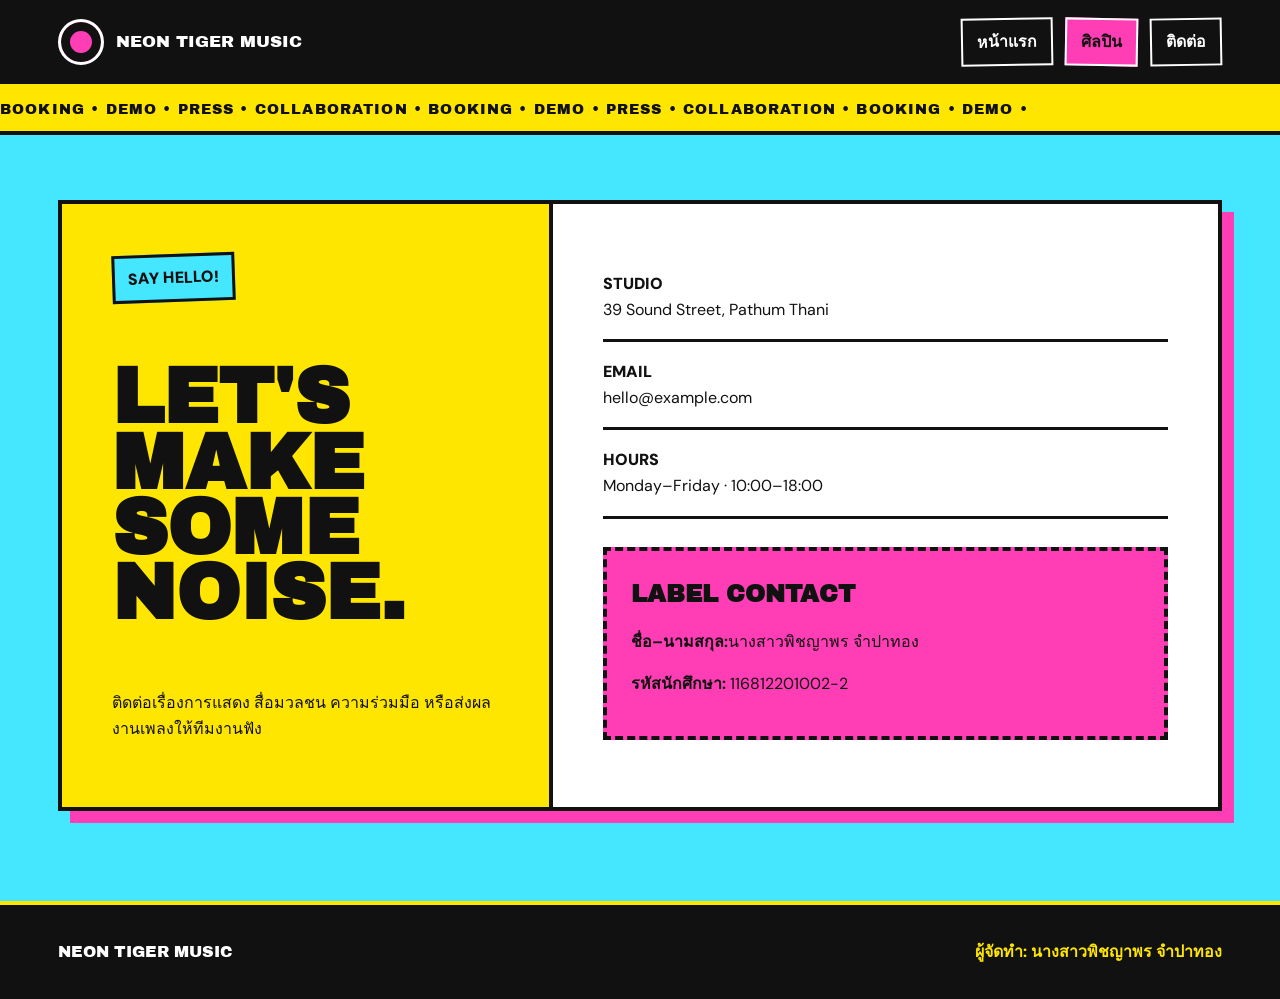
<file: contact.html>
<!doctype html>
<html lang="th"><head><meta charset="utf-8"><meta name="viewport" content="width=device-width,initial-scale=1"><title>ติดต่อ | Neon Tiger Music</title><link rel="stylesheet" href="assets/style.css"></head><body><header class="site-header"><nav class="nav container"><a class="brand" href="start.html"><span class="brand-disc"></span>Neon Tiger Music</a><div class="nav-links"><a href="index.html">หน้าแรก</a><a href="artists.html">ศิลปิน</a><a href="contact.html">ติดต่อ</a></div></nav></header><div class="ticker"><div class="ticker-track">BOOKING • DEMO • PRESS • COLLABORATION • BOOKING • DEMO • PRESS • COLLABORATION • BOOKING • DEMO • </div></div><main class="contact"><div class="container contact-grid"><section class="contact-lead"><span class="label">Say hello!</span><h1>LET'S MAKE SOME NOISE.</h1><p>ติดต่อเรื่องการแสดง สื่อมวลชน ความร่วมมือ หรือส่งผลงานเพลงให้ทีมงานฟัง</p></section><section class="contact-info"><div class="detail"><span>Studio</span>39 Sound Street, Pathum Thani</div><div class="detail"><span>Email</span>hello@example.com</div><div class="detail"><span>Hours</span>Monday–Friday · 10:00–18:00</div><div class="student-box"><h2>LABEL CONTACT</h2><p><strong>ชื่อ–นามสกุล:</strong>นางสาวพิชญาพร จำปาทอง</p><p><strong>รหัสนักศึกษา:</strong> 116812201002-2</p></div></section></div></main><footer class="site-footer"><div class="container footer-row"><span class="footer-name">Neon Tiger Music</span><span class="footer-student">ผู้จัดทำ: นางสาวพิชญาพร จำปาทอง</span></div></footer>
</body></html>
</file>
<file: assets/style.css>
@import url('https://fonts.googleapis.com/css2?family=Archivo+Black&family=DM+Sans:wght@400;600;700&display=swap');
:root{--black:#111;--pink:#ff3eb5;--yellow:#ffe600;--cyan:#45e6ff;--paper:#fffdf4;--white:#fff}*{box-sizing:border-box}html{scroll-behavior:smooth}body{margin:0;background:var(--paper);color:var(--black);font-family:"DM Sans",Arial,"Noto Sans Thai",sans-serif;line-height:1.6;overflow-x:hidden}.container{width:min(1180px,91%);margin:auto}.site-header{position:relative;z-index:5;background:var(--black);color:white;border-bottom:4px solid var(--yellow)}.nav{min-height:84px;display:flex;align-items:center;justify-content:space-between;gap:25px}.brand{display:flex;align-items:center;gap:12px;color:white;text-decoration:none;font-family:"Archivo Black",Arial,sans-serif;font-size:1.05rem;text-transform:uppercase}.brand-disc{display:grid;place-items:center;width:46px;height:46px;border-radius:50%;background:var(--pink);border:3px solid white;box-shadow:inset 0 0 0 9px var(--black)}.nav-links{display:flex;gap:12px}.nav-links a{padding:9px 14px;border:2px solid white;color:white;text-decoration:none;font-weight:800;text-transform:uppercase;transform:rotate(-1deg);transition:.2s}.nav-links a:nth-child(2){background:var(--pink);color:var(--black);transform:rotate(1deg)}.nav-links a:hover{background:var(--yellow);color:var(--black);transform:rotate(0) scale(1.04)}.ticker{overflow:hidden;background:var(--yellow);border-bottom:4px solid var(--black);white-space:nowrap}.ticker-track{display:inline-block;padding:10px 0;font-family:"Archivo Black",Arial,sans-serif;font-size:.9rem;letter-spacing:.08em;animation:move 18s linear infinite}@keyframes move{to{transform:translateX(-50%)}}.hero{padding:42px 0 75px;background:radial-gradient(circle at 85% 12%,var(--cyan) 0 13%,transparent 13.3%),linear-gradient(135deg,var(--paper) 0 72%,var(--pink) 72%)}.hero-grid{display:grid;grid-template-columns:1.05fr .95fr;gap:50px;align-items:center}.label{display:inline-block;padding:8px 13px;background:var(--cyan);border:3px solid var(--black);font-weight:900;text-transform:uppercase;transform:rotate(-2deg)}h1,h2,h3{font-family:"Archivo Black",Arial,sans-serif;text-transform:uppercase}.hero h1{font-size:clamp(4rem,8.7vw,9.2rem);line-height:.78;letter-spacing:-.07em;margin:26px 0;text-shadow:5px 5px 0 var(--yellow)}.hero-copy p{font-size:1.12rem;max-width:600px;font-weight:600}.button{display:inline-block;margin-top:17px;padding:14px 21px;background:var(--black);border:3px solid var(--black);box-shadow:7px 7px 0 var(--pink);color:white;text-decoration:none;font-weight:900;text-transform:uppercase;transition:.2s}.button:hover{transform:translate(4px,4px);box-shadow:3px 3px 0 var(--pink)}.hero-poster{position:relative;padding:16px;background:var(--yellow);border:4px solid var(--black);box-shadow:13px 13px 0 var(--black);transform:rotate(2deg)}.hero-poster img{display:block;width:100%;height:610px;object-fit:cover;filter:saturate(1.15) contrast(1.05)}.sticker{position:absolute;right:-30px;top:-28px;display:grid;place-items:center;width:120px;height:120px;border-radius:50%;background:var(--cyan);border:4px solid var(--black);font-family:"Archivo Black",Arial,sans-serif;text-align:center;transform:rotate(12deg)}.drop-section{padding:75px 0;background:var(--black);color:white}.drop-head{display:flex;justify-content:space-between;align-items:end;gap:25px;margin-bottom:35px}.drop-head h2{font-size:clamp(2.8rem,6vw,6rem);line-height:.85;margin:0;color:var(--yellow)}.mini-cards{display:grid;grid-template-columns:repeat(3,1fr);gap:18px}.mini-card{padding:24px;border:3px solid white}.mini-card:nth-child(1){background:var(--pink);color:var(--black)}.mini-card:nth-child(2){background:var(--cyan);color:var(--black);transform:translateY(16px)}.mini-card:nth-child(3){background:var(--yellow);color:var(--black)}.page-head{padding:60px 0 38px;background:var(--pink);border-bottom:4px solid var(--black)}.page-head h1{font-size:clamp(4rem,9vw,9rem);line-height:.8;letter-spacing:-.07em;margin:20px 0}.artists{padding:55px 0 85px}.artist{display:grid;grid-template-columns:.75fr 1.25fr;gap:38px;padding:36px 0;border-bottom:4px solid var(--black);align-items:center}.artist:nth-child(even){grid-template-columns:1.25fr .75fr}.artist:nth-child(even) img{order:2}.artist img{display:block;width:100%;height:430px;object-fit:cover;border:4px solid var(--black);box-shadow:9px 9px 0 var(--yellow)}.artist:nth-child(even) img{box-shadow:-9px 9px 0 var(--cyan)}.artist-no{display:inline-block;padding:5px 10px;background:var(--black);color:white;font-weight:900}.artist h2{font-size:clamp(2.5rem,5vw,5rem);line-height:.9;margin:18px 0}.contact{padding:65px 0 90px;background:var(--cyan)}.contact-grid{display:grid;grid-template-columns:.85fr 1.15fr;border:4px solid var(--black);box-shadow:12px 12px 0 var(--pink)}.contact-lead{padding:50px;background:var(--yellow);border-right:4px solid var(--black)}.contact-lead h1{font-size:clamp(3rem,6vw,6rem);line-height:.85}.contact-info{padding:50px;background:white}.detail{padding:17px 0;border-bottom:3px solid var(--black)}.detail span{display:block;font-weight:900;text-transform:uppercase}.student-box{margin-top:28px;padding:24px;border:4px dashed var(--black);background:var(--pink)}.student-box h2{margin:0 0 14px}.site-footer{padding:34px 0;background:var(--black);color:white;border-top:4px solid var(--yellow)}.footer-row{display:flex;justify-content:space-between;gap:20px}.footer-name{font-family:"Archivo Black",Arial,sans-serif;text-transform:uppercase}.footer-student{font-weight:800;color:var(--yellow)}@media(max-width:800px){.nav{padding:18px 0;align-items:flex-start;flex-direction:column}.nav-links{width:100%;justify-content:space-between}.nav-links a{padding:7px 9px;font-size:.77rem}.hero-grid,.artist,.artist:nth-child(even),.contact-grid{grid-template-columns:1fr}.hero-poster img,.artist img{height:400px}.artist:nth-child(even) img{order:0}.mini-cards{grid-template-columns:1fr}.mini-card:nth-child(2){transform:none}.contact-lead{border-right:0;border-bottom:4px solid var(--black)}.footer-row{flex-direction:column}.sticker{right:-10px;width:95px;height:95px;font-size:.8rem}}
</file>
